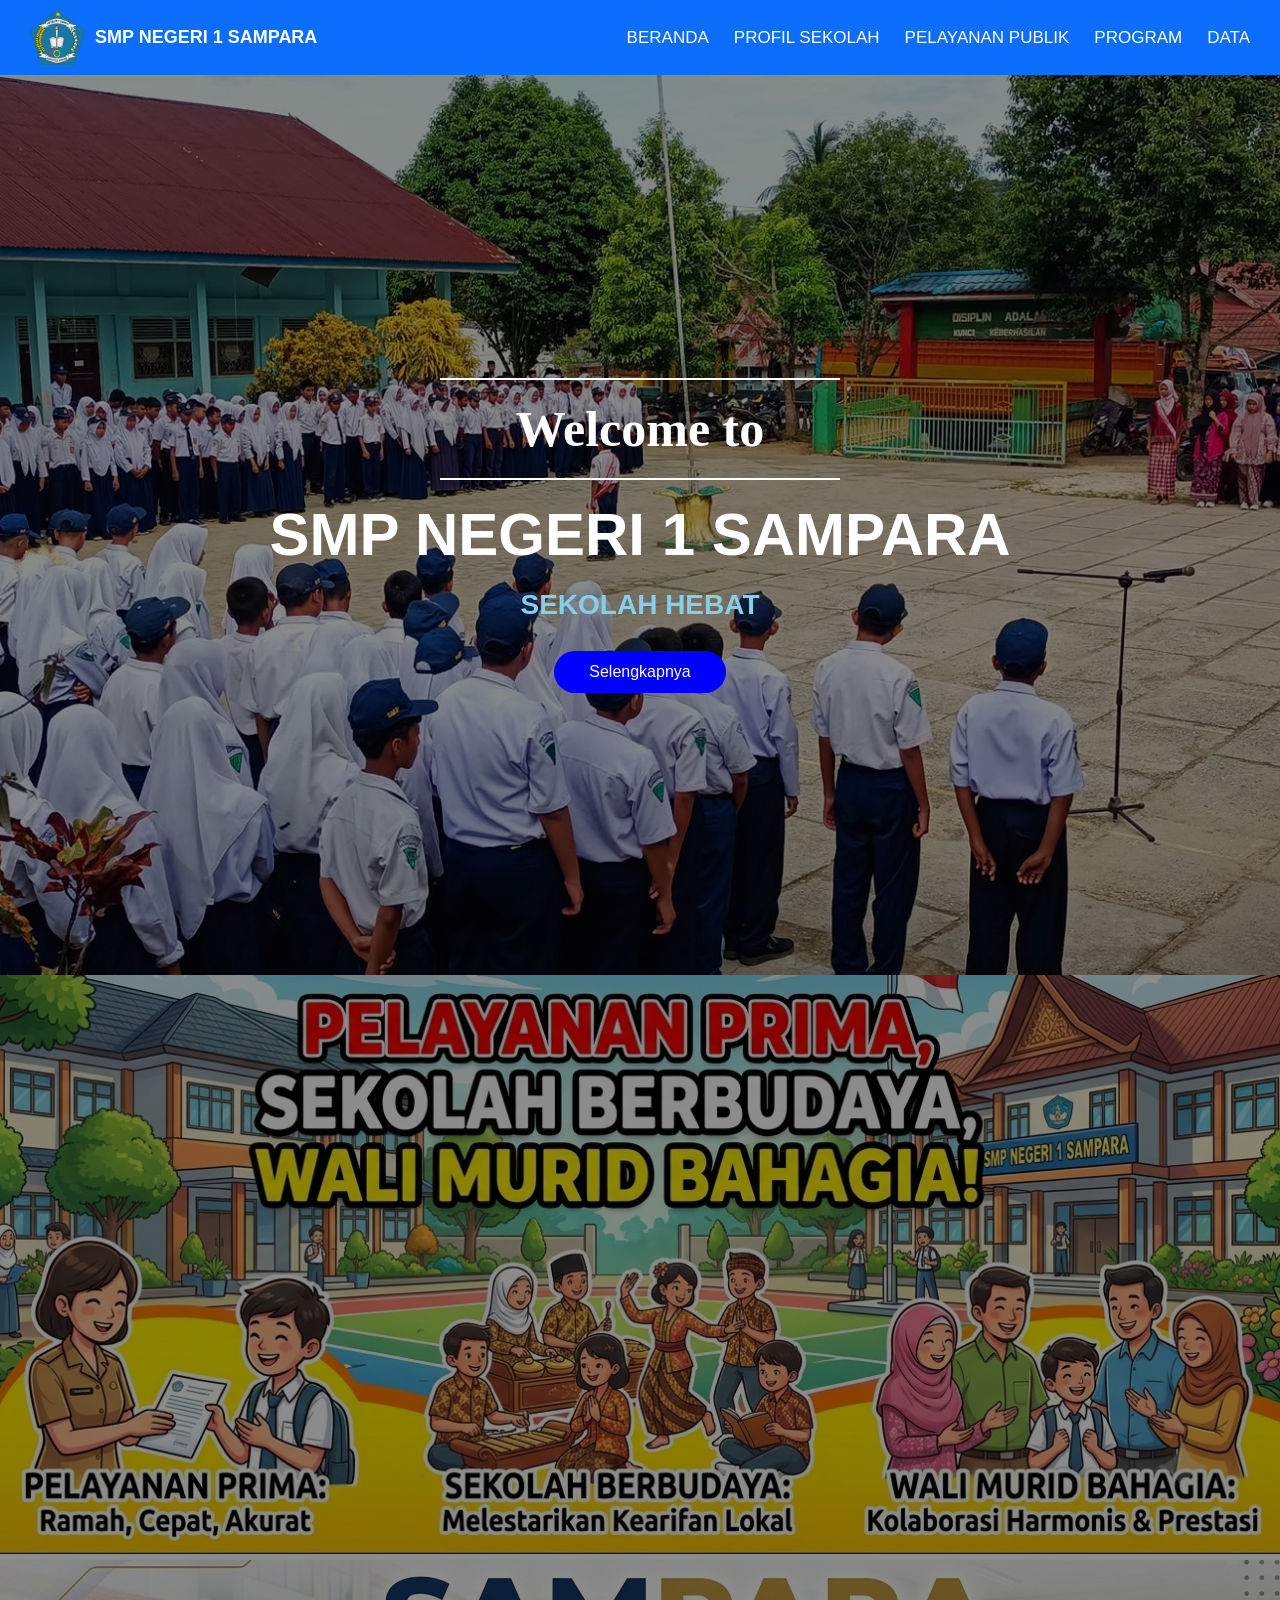
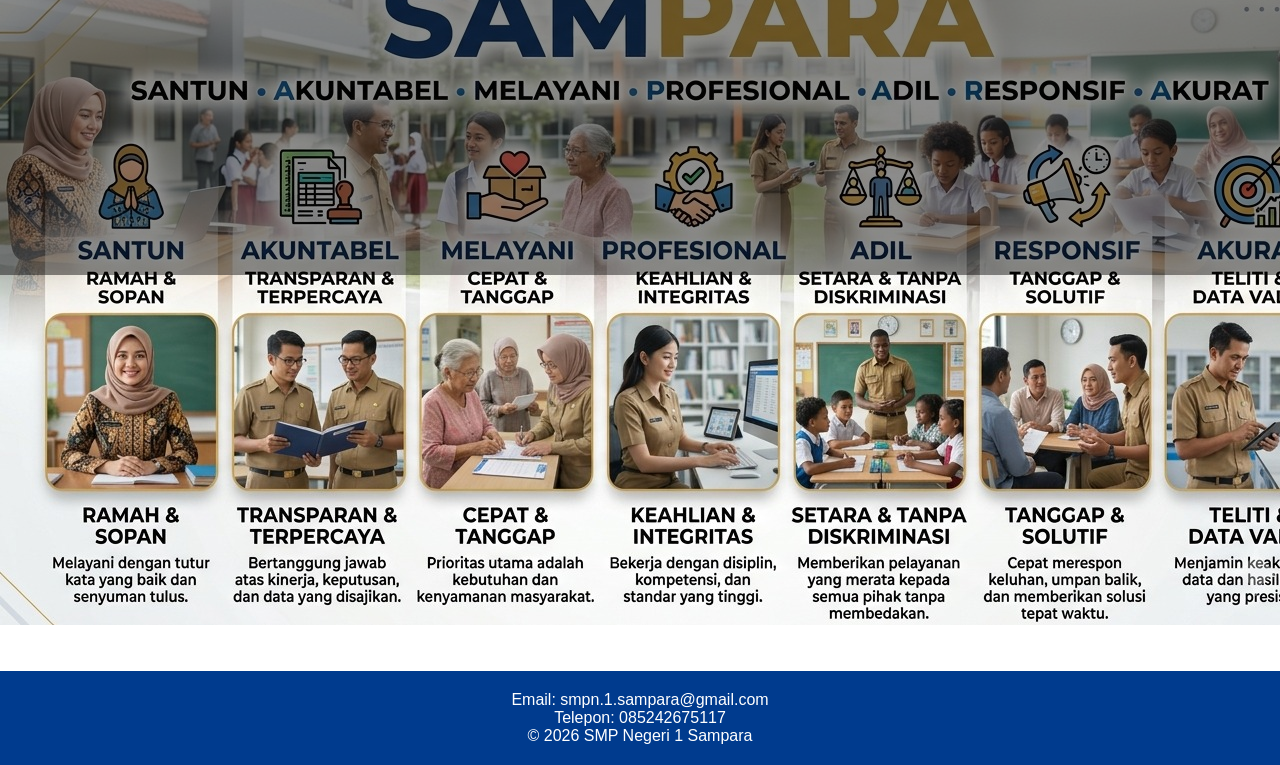
<file: index.html>
<!DOCTYPE html>
<html lang="id">
<head>
    <meta charset="UTF-8">
    <meta name="viewport" content="width=device-width, initial-scale=1.0">
    <title>SMP NEGERI 1 SAMPARA</title>
    <link rel="stylesheet" href="style.css">
</head>
<body>

<nav class="navbar">

    <!-- Logo dan Nama Sekolah -->
    <div class="logo">
        <img src="logo.png" alt="Logo Sekolah">
        <h2>SMP NEGERI 1 SAMPARA</h2>
    </div>

    <!-- Menu -->
    <ul class="menu">
        <li><a href="index.html">BERANDA</a></li>
        <li><a href="profil sekolah2.html">PROFIL SEKOLAH</a></li>
        <li><a href="pelayanan publik.html">PELAYANAN PUBLIK</a></li>
        <li><a href="programok.html">PROGRAM</a></li>
        <li><a href="data.html">DATA</a></li>
    </ul>

</nav>

    <!-- Content / Hero -->
    <section class="hero">
        <div class="overlay"></div>

        <div class="hero-content">

            <hr>

            <h2 class="welcome">Welcome to</h2>

            <hr>

            <h1>SMP NEGERI 1 SAMPARA</h1>

            <p class="text-slider">
                <span>SEKOLAH HEBAT</span>
            </p>

            <a href="profil sekolah2.html" class="btn">Selengkapnya</a>

        </div>

        
    </section>

        <!-- FOOTER -->
        <section class="footer">
            <div class="overlay"></div>

         <!-- Profil -->
    <section id="profil" class="container">
        <h2><img src="pelayanan prima.jpeg" width="100%" height="100%"/></h2>
         </section>

    <!-- Visi Misi -->
    <section id="visi" class="container">
        <h2><img src="sampara.jpeg"/></h2>
    </section>

        </section>
        <!-- FOOTER END -->

           <!-- Footer 2-->
    <footer id="kontak">
        <p>Email: smpn.1.sampara@gmail.com</p>
        <p>Telepon: 085242675117</p>
        <p>&copy; 2026 SMP Negeri 1 Sampara</p>
    </footer>

    </div>
    <script src="data.js" type="text/javascript"/>
</body>

</html>
</file>
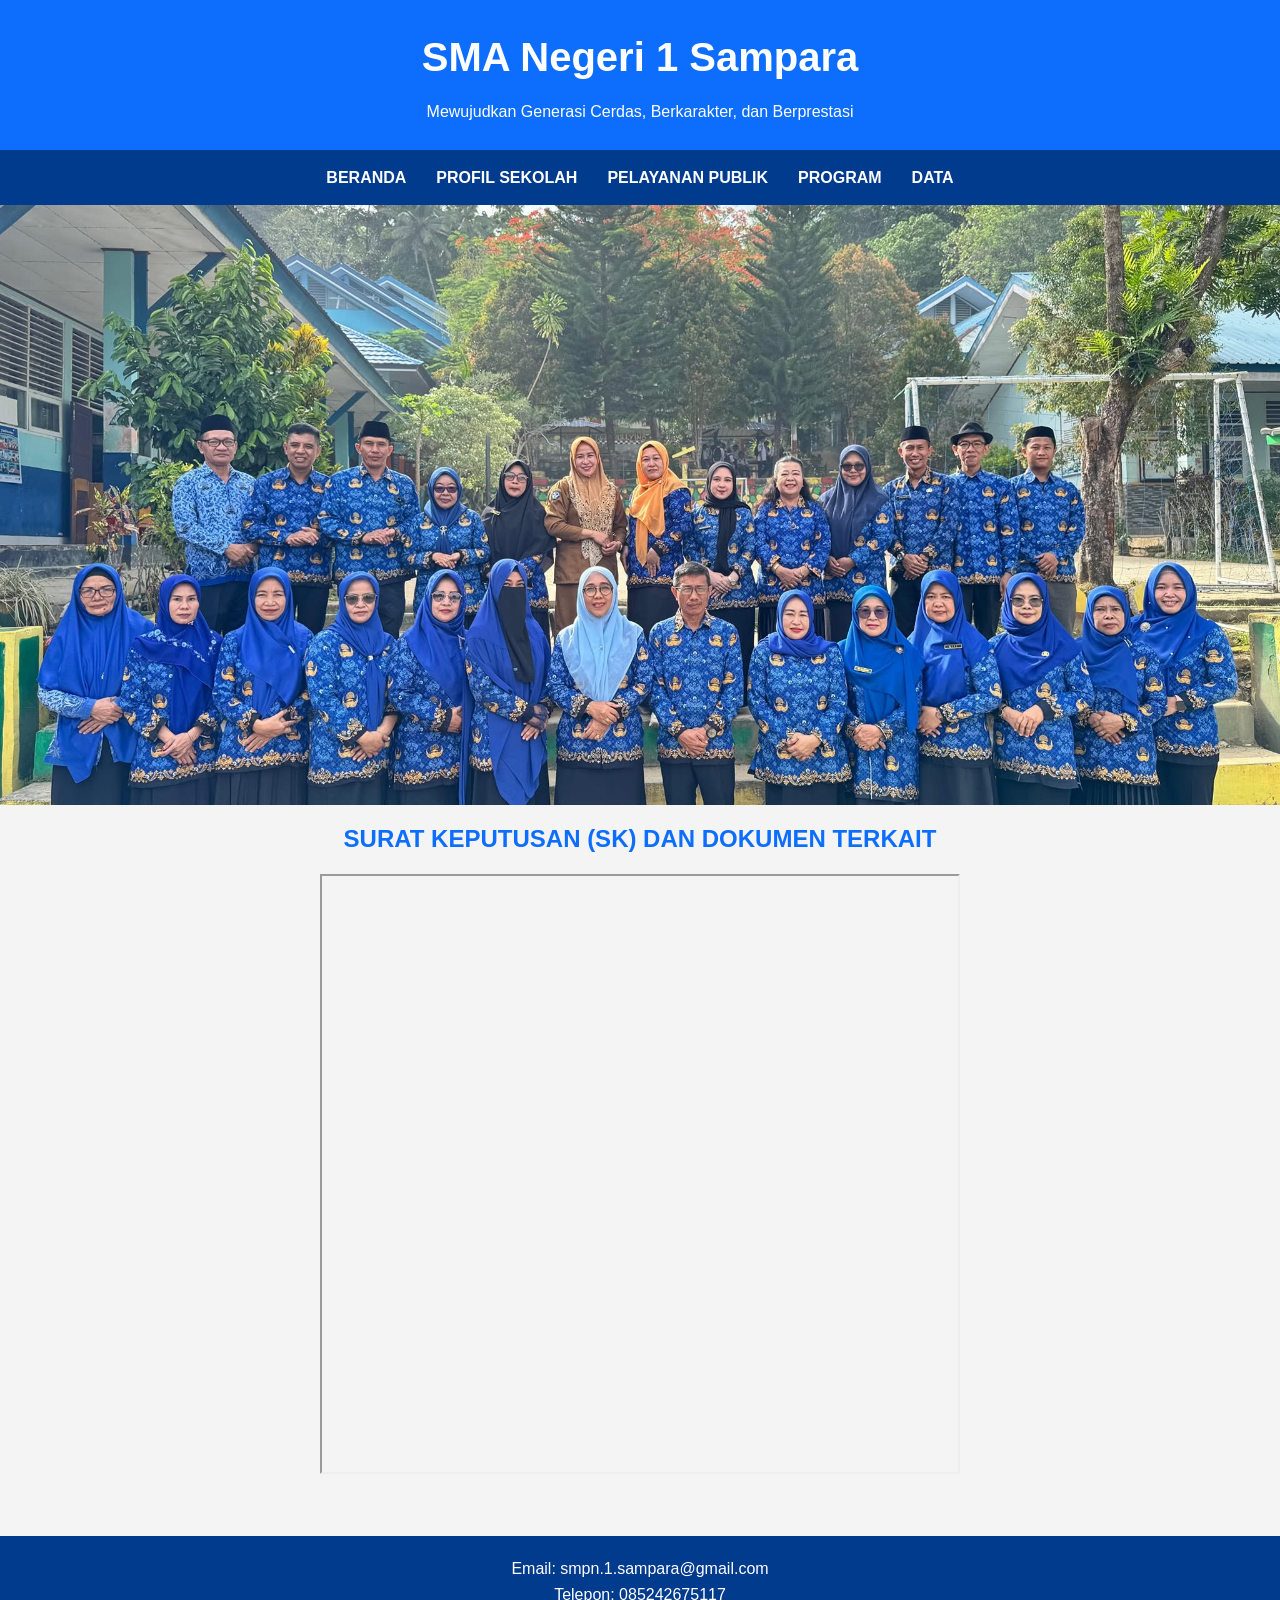
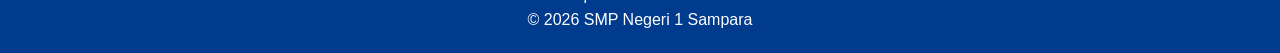
<file: data.html>
<!DOCTYPE html>
<html lang="id">
<head>
    <meta charset="UTF-8">
    <meta name="viewport" content="width=device-width, initial-scale=1.0">
    <title>SMP NEGERI 1 SAMPARA</title>
    <link rel="stylesheet" href="style6.css">
</head>
<body>

    <!-- Header -->
    <header>
        <div class="container">
            <h1>SMA Negeri 1 Sampara</h1>
            <p>Mewujudkan Generasi Cerdas, Berkarakter, dan Berprestasi</p>
        </div>
    </header>

    <!-- Navbar -->
    <nav>
        <ul>
           <li><a href="index.html">BERANDA</a></li>
           <li><a href="profil sekolah2.html">PROFIL SEKOLAH</a></li>
           <li><a href="pelayanan publik.html">PELAYANAN PUBLIK</a></li>
           <li><a href="program.html">PROGRAM</a></li>
           <li><a href="data.html">DATA</a></li>
        </ul>
    </nav>

     <!-- Hero -->
    <section class="hero">
        <div class="hero-text">
           
        </div>
    </section>

     <!-- Fasilitas -->
    <section id="fasilitas" class="container">
        <h2>SURAT KEPUTUSAN (SK) DAN DOKUMEN TERKAIT</h2>
        <iframe src="SK Pemenuhan beban guru n Ks.pdf" width="100%" height="600px"></iframe>



        </div>
    </section>

    <!-- Footer -->
    <footer id="kontak">
        <p>Email: smpn.1.sampara@gmail.com</p>
        <p>Telepon: 085242675117</p>
        <p>&copy; 2026 SMP Negeri 1 Sampara</p>
    </footer>

</body>
</html>
</file>
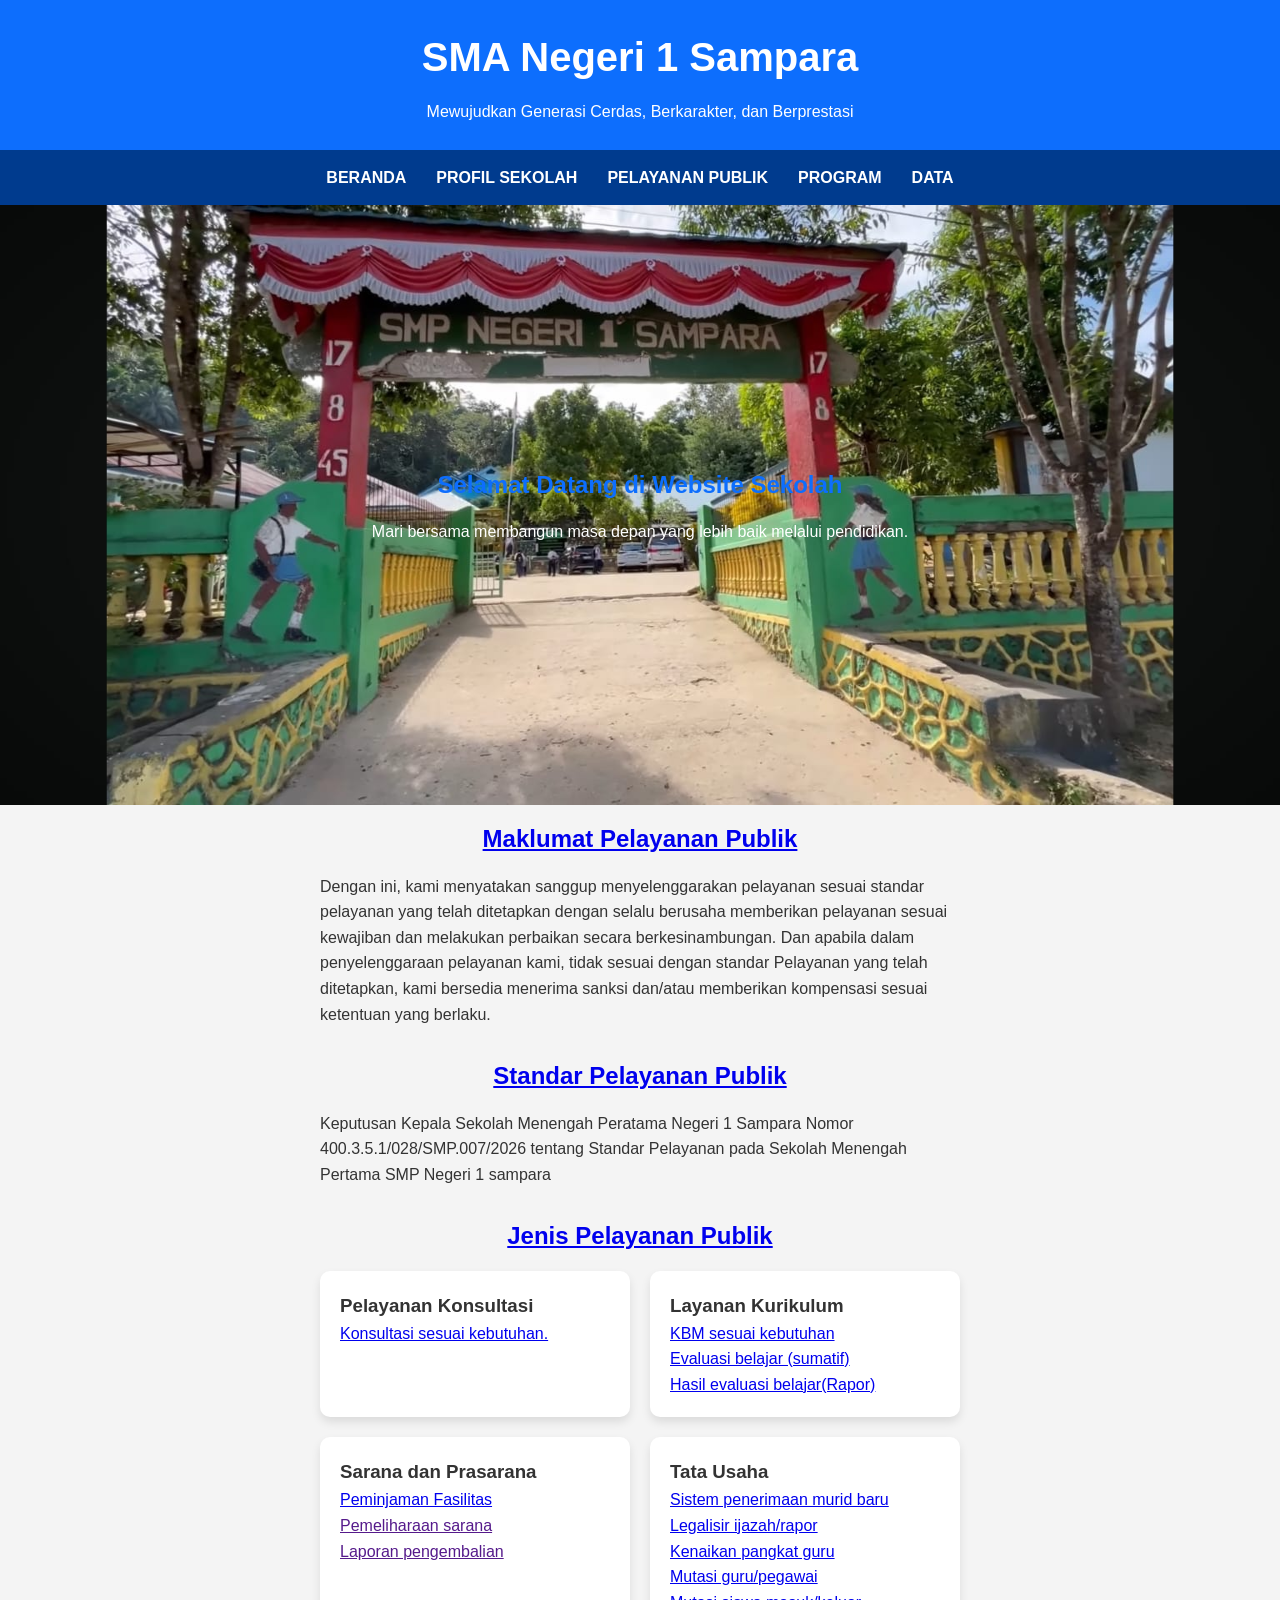
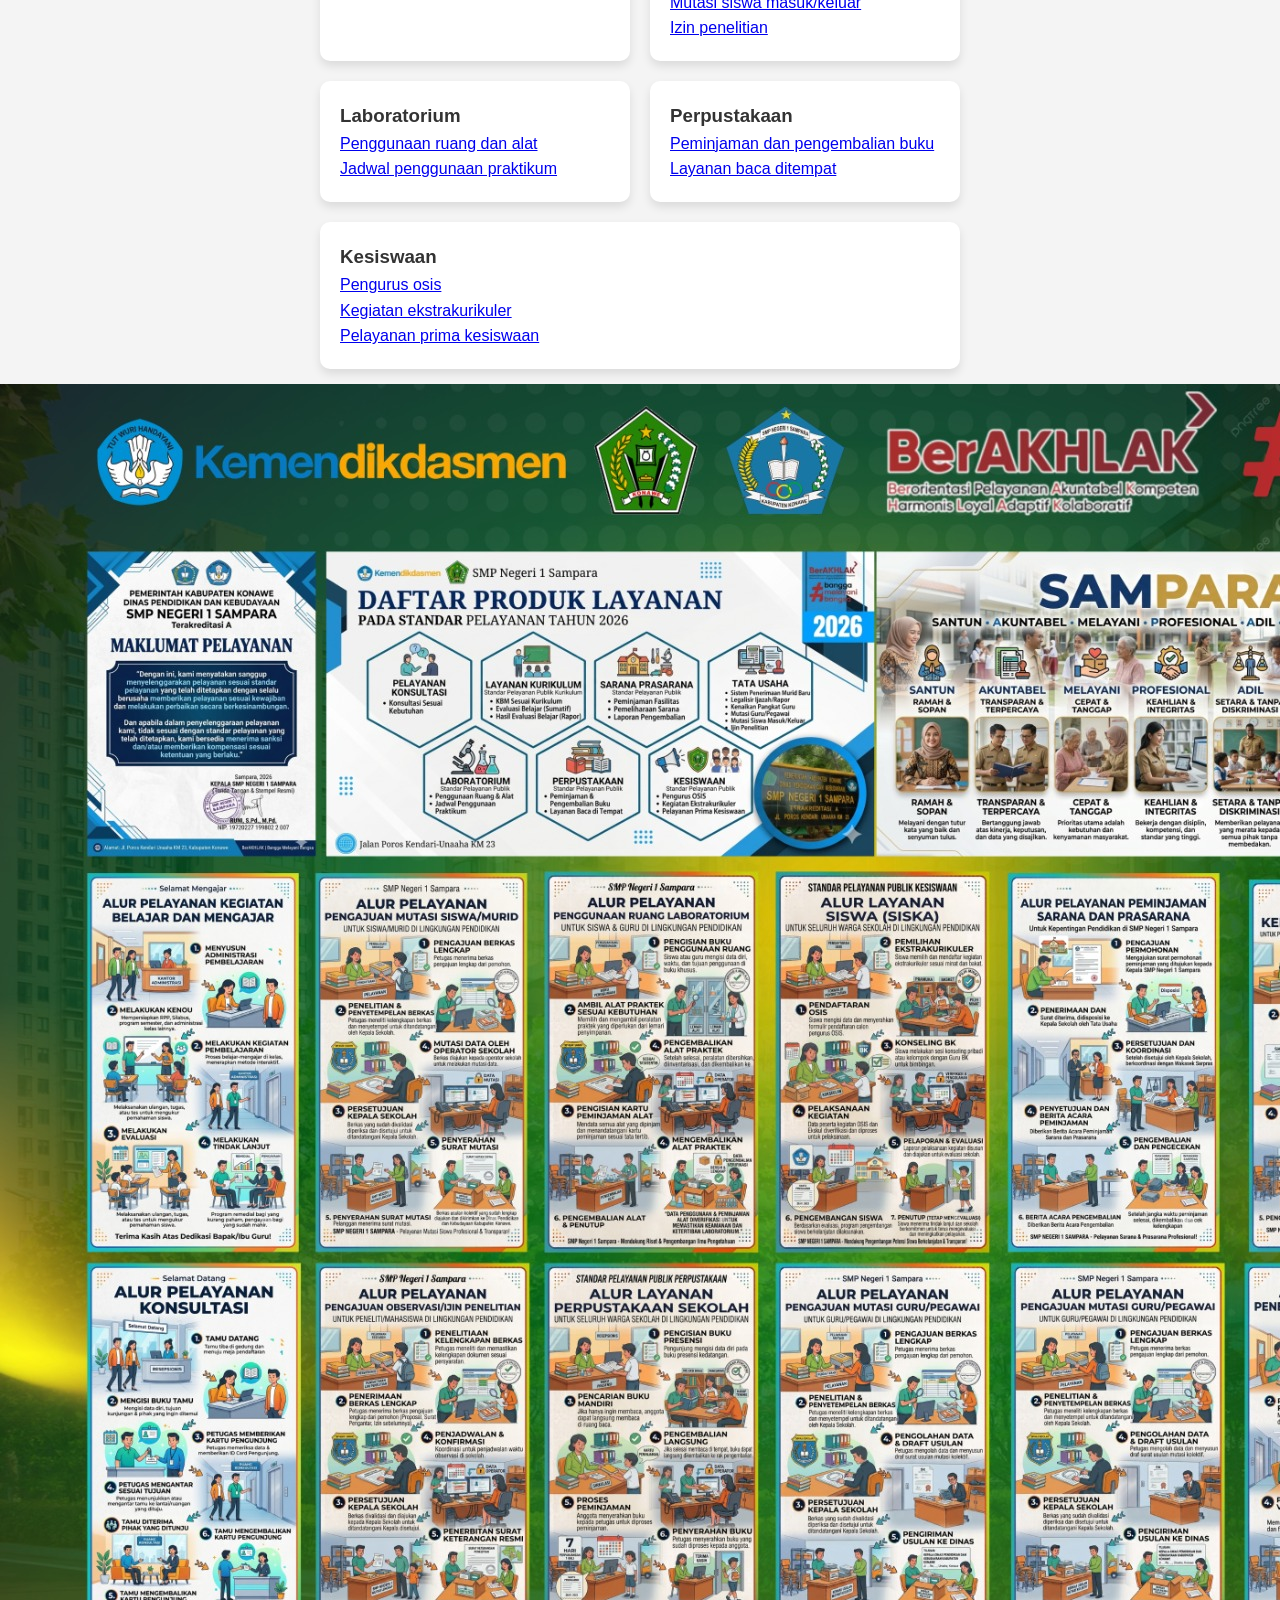
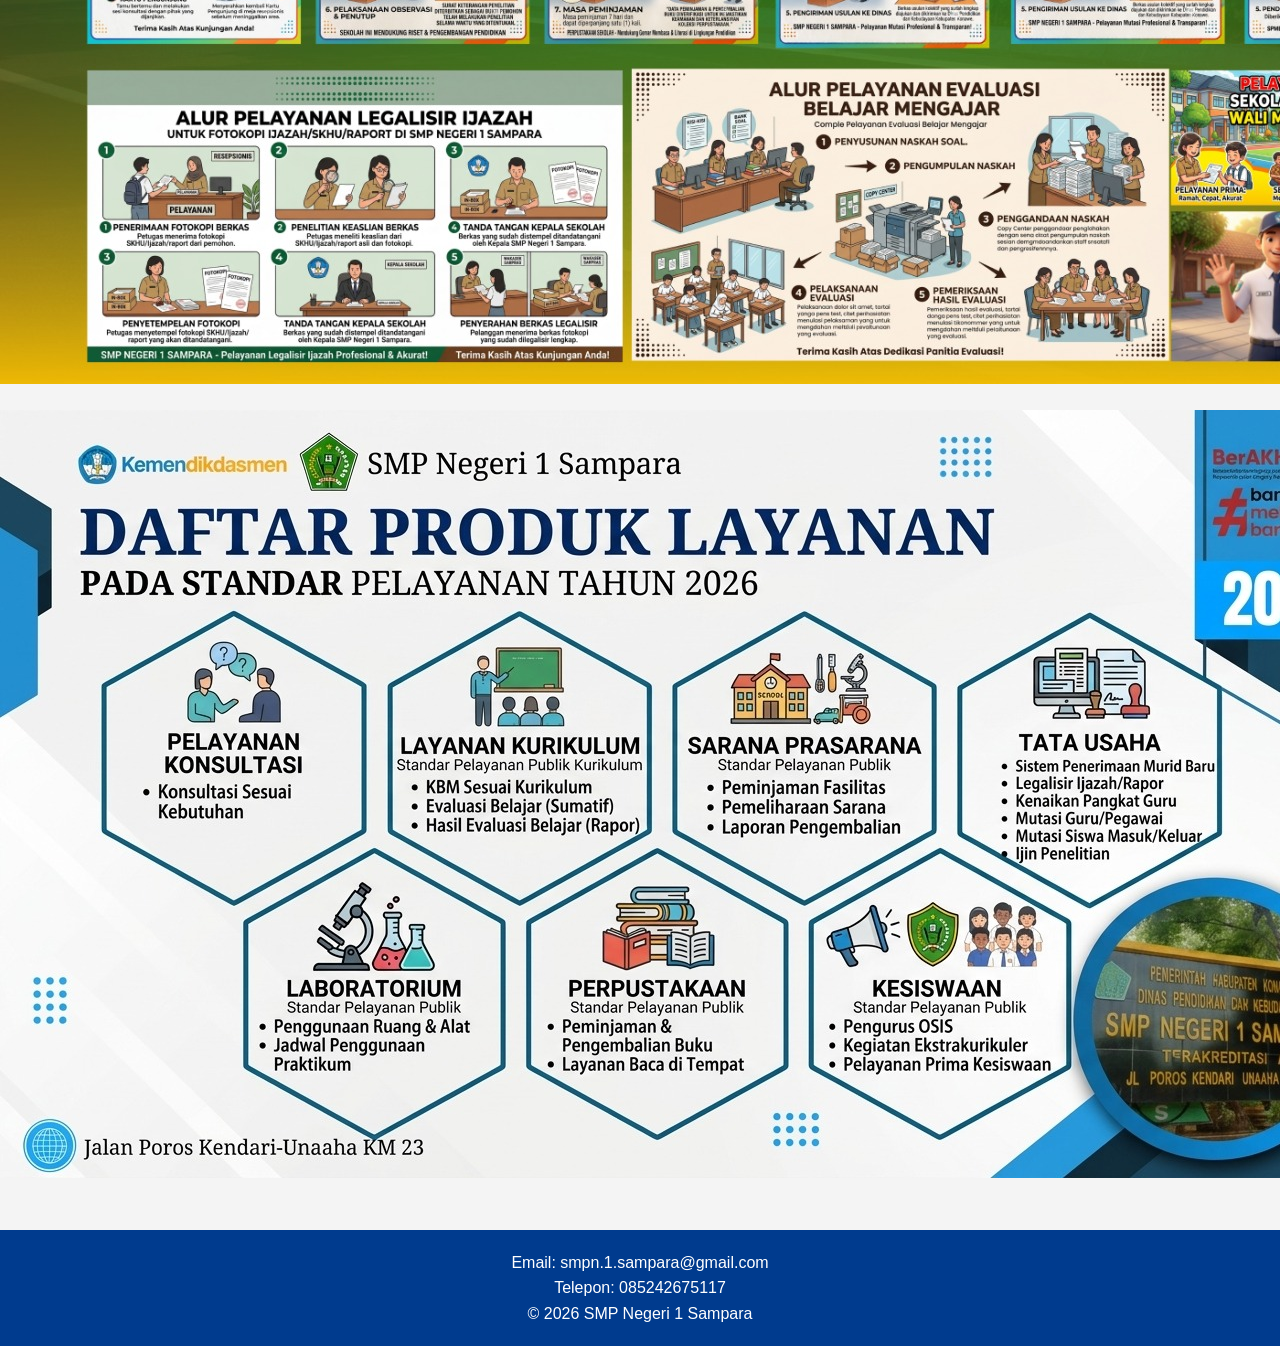
<file: pelayanan publik.html>
<!DOCTYPE html>
<html lang="id">
<head>
    <meta charset="UTF-8">
    <meta name="viewport" content="width=device-width, initial-scale=1.0">
    <title>SMP NEGERI 1 SAMPARA</title>
    <link rel="stylesheet" href="style4.css">
</head>
<body>

    <!-- Header -->
    <header>
        <div class="container">
            <h1>SMA Negeri 1 Sampara</h1>
            <p>Mewujudkan Generasi Cerdas, Berkarakter, dan Berprestasi</p>
        </div>
    </header>

    <!-- Navbar -->
    <nav>
        <ul>
           <li><a href="index.html">BERANDA</a></li>
           <li><a href="profil sekolah2.html">PROFIL SEKOLAH</a></li>
           <li><a href="pelayanan publik.html">PELAYANAN PUBLIK</a></li>
           <li><a href="programok.html">PROGRAM</a></li>
           <li><a href="data.html">DATA</a></li>
        </ul>
    </nav>

     <!-- Hero -->
    <section class="hero">
        <div class="hero-text">
            <h2>Selamat Datang di Website Sekolah</h2>
            <p>Mari bersama membangun masa depan yang lebih baik melalui pendidikan.</p>
        </div>
    </section>

    <!-- Profil -->
    <section id="profil" class="container">
        <h2><a href="maklumat.jpeg">Maklumat Pelayanan Publik</a></h2>
        <p>
            Dengan ini, kami menyatakan sanggup menyelenggarakan pelayanan sesuai standar
            pelayanan yang telah ditetapkan dengan selalu berusaha memberikan pelayanan
            sesuai kewajiban dan melakukan perbaikan secara berkesinambungan.
            
            Dan apabila dalam penyelenggaraan pelayanan kami, tidak sesuai dengan standar 
            Pelayanan yang telah ditetapkan, kami bersedia menerima sanksi dan/atau 
            memberikan kompensasi sesuai ketentuan yang berlaku.
        </p>
    </section>

    <!-- Visi Misi -->
    <section id="visi" class="container">
        <h2><a href="Standar pelayanan SMPN 1 Sampara (1).pdf">Standar Pelayanan Publik</a></h2>
        <p>Keputusan Kepala Sekolah Menengah Peratama Negeri 1 Sampara 
           Nomor 400.3.5.1/028/SMP.007/2026 tentang Standar Pelayanan
           pada Sekolah Menengah Pertama SMP Negeri 1 sampara
        </p>

    </section>

    <!-- Fasilitas -->
    <section id="" class="container">
        <h2><a href="JENIS PELAYANAN PUBLIK.jpeg">Jenis Pelayanan Publik</a></h2>

        <div class="cards">
            <div class="card">
                <h3>Pelayanan Konsultasi</h3>
                <p><a href="PELAYANAN .jpeg">Konsultasi sesuai kebutuhan.</a></p>
            </div>

            <div class="card">
                <h3>Layanan Kurikulum</h3>
                <p><a href="KBM.jpeg">KBM sesuai kebutuhan</a></p>
                <p><a href="EVALUASI.jpeg">Evaluasi belajar (sumatif)</a></p>
                <p><a href="evaluasi belajar.jpeg">Hasil evaluasi belajar(Rapor)</a></p>
            </div>

            <div class="card">
                <h3>Sarana dan Prasarana</h3>
                <p><a href="peminjaman.jpeg">Peminjaman Fasilitas</a></p>
                <p><a href="">Pemeliharaan sarana</a></p>
                <p><a href="">Laporan pengembalian</a></p>
            </div>

            <div class="card">
                <h3>Tata Usaha</h3>
                <p><a href="murid spmb.jpeg">Sistem penerimaan murid baru</a></p>
                <p><a href="legalisir ijazah.jpeg">Legalisir ijazah/rapor</a></p>
                <p><a href="kenaikan pangkat.jpeg">Kenaikan pangkat guru</a></p>
                <p><a href="mutasi pegawai.jpeg">Mutasi guru/pegawai</a></p>
                <p><a href="mutasi siswa.jpeg">Mutasi siswa masuk/keluar</a></p>
                <p><a href="penelitian.jpeg">Izin penelitian</a></p>
            </div>

            <div class="card">
                <h3>Laboratorium</h3>
                <p><a href="laboratorium.jpeg">Penggunaan ruang dan alat</a></p>
                <p><a href="laboratorium.jpeg">Jadwal penggunaan praktikum</a></p>
            </div>

            <div class="card">
                <h3>Perpustakaan</h3>
                <p><a href="perpustakaan.jpeg">Peminjaman dan pengembalian buku</a></p>
                <p><a href="perpustakaan.jpeg">Layanan baca ditempat</a></p>
            </div>

             <div class="card">
                <h3>Kesiswaan</h3>
                <p><a href="layanan siswa.jpeg">Pengurus osis</a></p>
                <p><a href="layanan siswa.jpeg">Kegiatan ekstrakurikuler</a></p>
                <p><a href="layanan siswa.jpeg">Pelayanan prima kesiswaan</a></p>
            </div>

        </div>
    </section>

     <section id="foto">
            <h2><img src="All.jpeg"></h2>
            <h2><img src="JENIS PELAYANAN PUBLIK.jpeg"></h2>
            </div>
     </section>

    <!-- Footer -->
     
    <footer id="kontak">
        <p>Email: smpn.1.sampara@gmail.com</p>
        <p>Telepon: 085242675117</p>
        <p>&copy; 2026 SMP Negeri 1 Sampara</p>
    </footer>

</body>
</html>
</file>
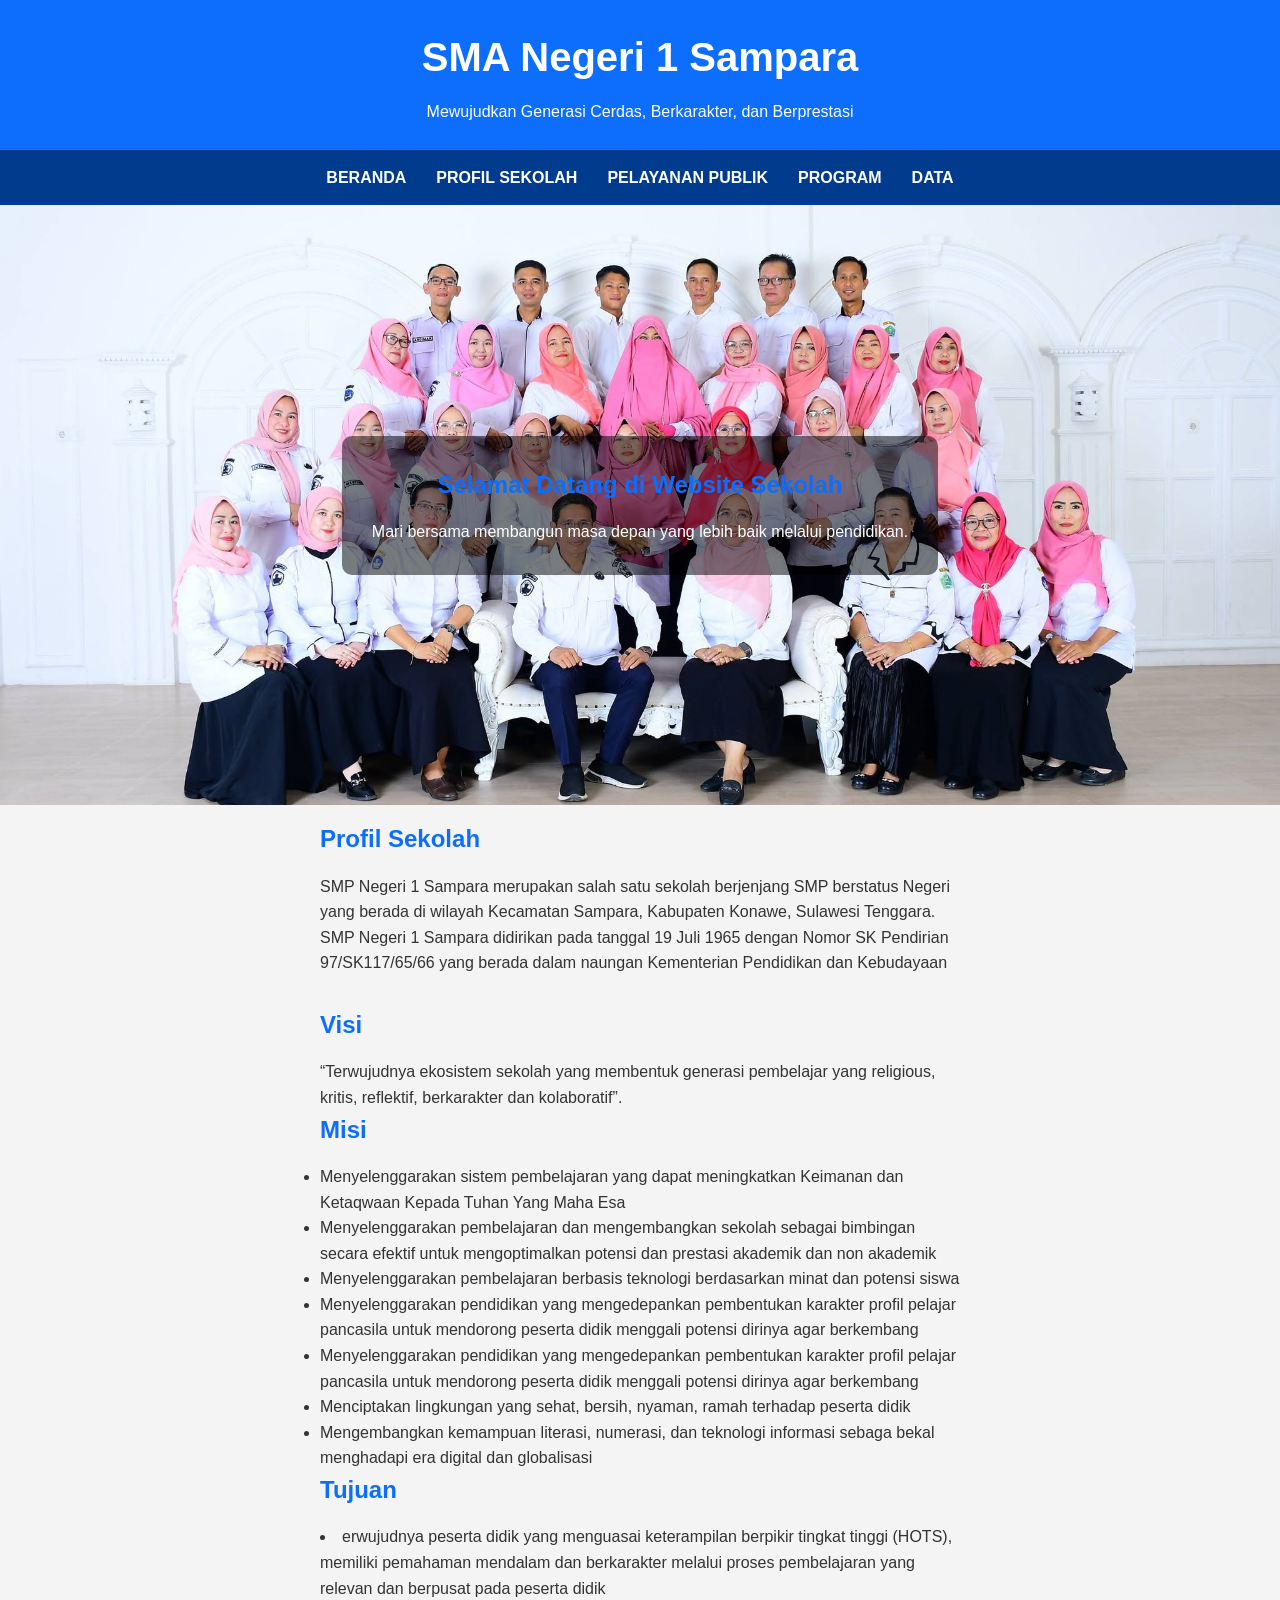
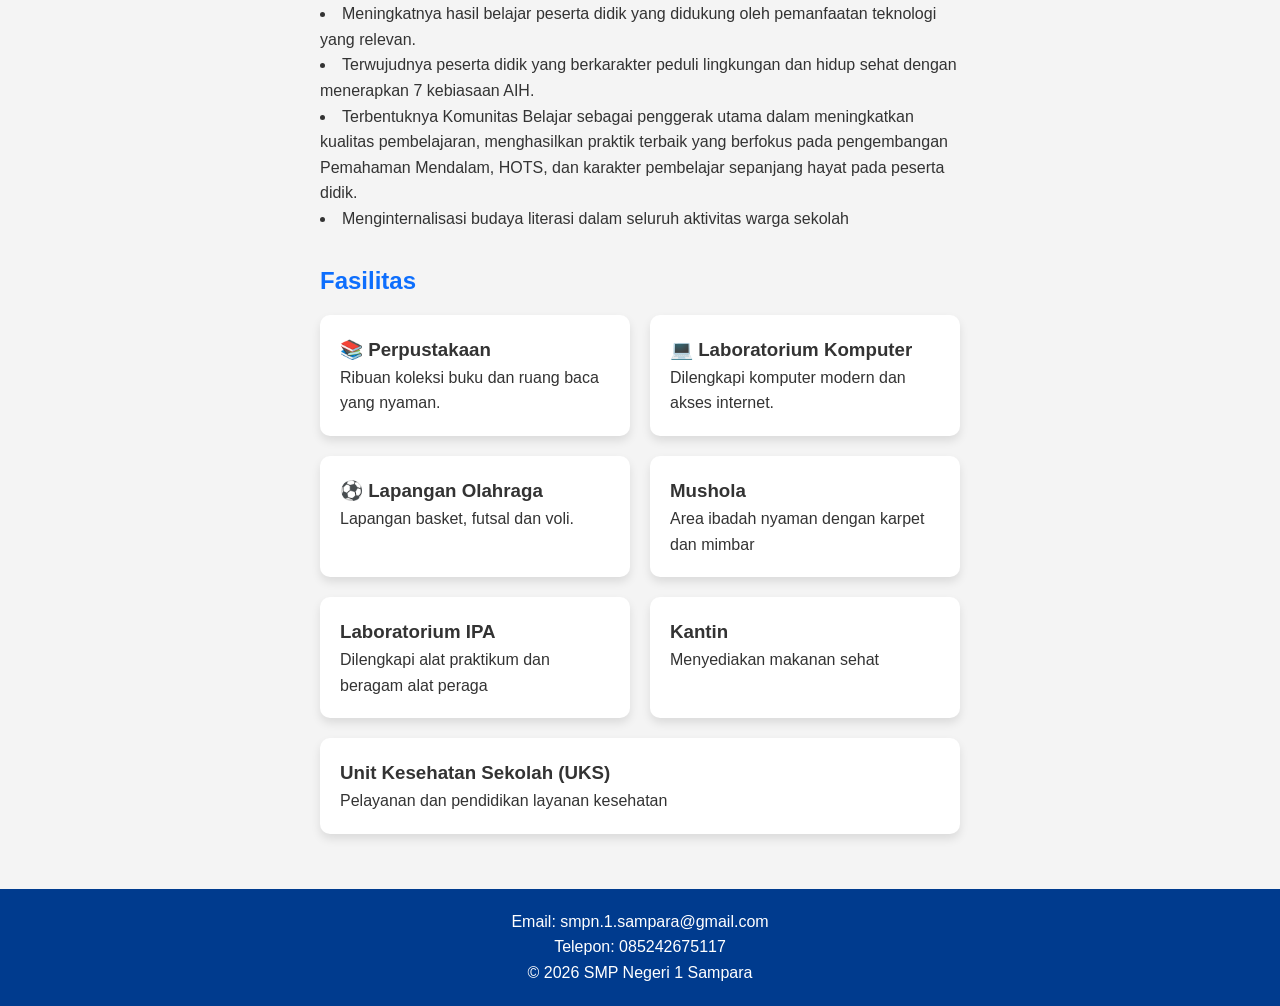
<file: profil sekolah2.html>
<!DOCTYPE html>
<html lang="id">
<head>
    <meta charset="UTF-8">
    <meta name="viewport" content="width=device-width, initial-scale=1.0">
    <title>SMP NEGERI 1 SAMPARA</title>
    <link rel="stylesheet" href="style2.css">
</head>
<body>

    <!-- Header -->
    <header>
        <div class="container">
            <h1>SMA Negeri 1 Sampara</h1>
            <p>Mewujudkan Generasi Cerdas, Berkarakter, dan Berprestasi</p>
        </div>
    </header>

    <!-- Navbar -->
    <nav>
        <ul>
           <li><a href="index.html">BERANDA</a></li>
           <li><a href="profil sekolah2.html">PROFIL SEKOLAH</a></li>
           <li><a href="pelayanan publik.html">PELAYANAN PUBLIK</a></li>
           <li><a href="programok.html">PROGRAM</a></li>
           <li><a href="data.html">DATA</a></li>
        </ul>
    </nav>

    <!-- Hero -->
    <section class="hero">
        <div class="hero-text">
            <h2>Selamat Datang di Website Sekolah</h2>
            <p>Mari bersama membangun masa depan yang lebih baik melalui pendidikan.</p>
        </div>
    </section>

    <!-- Profil -->
    <section id="profil" class="container">
  
      <h2>Profil Sekolah</h2>
        <p>
            SMP Negeri 1 Sampara merupakan salah satu sekolah berjenjang SMP
            berstatus Negeri yang berada di wilayah Kecamatan Sampara, Kabupaten Konawe,
            Sulawesi Tenggara. SMP Negeri 1 Sampara didirikan pada tanggal 19 Juli 1965
            dengan Nomor SK Pendirian 97/SK117/65/66 yang berada dalam naungan Kementerian 
            Pendidikan dan Kebudayaan
        </p>
    </section>
    
    <!-- Visi Misi -->
    <section id="visi" class="container">
        <h2>Visi</h2>
        <p>
            “Terwujudnya ekosistem sekolah yang membentuk generasi pembelajar yang religious, 
            kritis, reflektif, berkarakter dan kolaboratif”.
        </p>

        <h2>Misi</h2>
        <ul>
            <li>Menyelenggarakan sistem pembelajaran yang dapat meningkatkan Keimanan dan Ketaqwaan 
                Kepada Tuhan Yang Maha Esa</li>
            <li>Menyelenggarakan pembelajaran dan mengembangkan sekolah sebagai bimbingan secara 
                efektif untuk mengoptimalkan potensi dan prestasi akademik dan non akademik</li>
            <li>Menyelenggarakan pembelajaran berbasis teknologi berdasarkan minat dan potensi siswa</li>
            <li>Menyelenggarakan pendidikan yang mengedepankan pembentukan karakter profil 
                pelajar pancasila untuk mendorong peserta didik menggali potensi dirinya agar berkembang</li>
            <li>Menyelenggarakan pendidikan yang mengedepankan pembentukan karakter profil pelajar 
                pancasila untuk mendorong peserta didik menggali potensi dirinya agar berkembang</li>
            <li>Menciptakan lingkungan yang sehat, bersih, nyaman, ramah terhadap peserta didik</li>
            <li>Mengembangkan kemampuan literasi, numerasi, dan teknologi informasi sebaga bekal 
                menghadapi era digital dan globalisasi</li>
        </ul>

        <h2>Tujuan</h2>
            <li>erwujudnya peserta didik yang menguasai keterampilan berpikir tingkat tinggi (HOTS),
                memiliki pemahaman mendalam dan berkarakter melalui proses pembelajaran yang relevan 
                dan berpusat pada peserta didik</li>
            <li>Meningkatnya hasil belajar peserta didik yang didukung oleh pemanfaatan
                teknologi yang relevan.</li>
            <li>Terwujudnya peserta didik yang berkarakter peduli lingkungan dan hidup sehat
                dengan menerapkan 7 kebiasaan AIH.</li>
            <li>Terbentuknya Komunitas Belajar sebagai penggerak utama dalam meningkatkan kualitas 
                pembelajaran, menghasilkan praktik terbaik yang berfokus pada pengembangan Pemahaman 
                Mendalam, HOTS, dan karakter pembelajar sepanjang hayat pada peserta didik.</li>
            <li>Menginternalisasi budaya literasi dalam seluruh aktivitas warga sekolah</li>

    </section>

    <!-- Fasilitas -->
    <section id="fasilitas" class="container">
        <h2>Fasilitas</h2>

        <div class="cards">
            <div class="card">
                <h3>📚 Perpustakaan</h3>
                <p>Ribuan koleksi buku dan ruang baca yang nyaman.</p>
            </div>

            <div class="card">
                <h3>💻 Laboratorium Komputer</h3>
                <p>Dilengkapi komputer modern dan akses internet.</p>
            </div>

            <div class="card">
                <h3>⚽ Lapangan Olahraga</h3>
                <p>Lapangan basket, futsal dan voli.</p>
            </div>

            <div class="card">
                <h3>Mushola</h3>
                <p>Area ibadah nyaman dengan karpet dan mimbar</p>
            </div>

            <div class="card">
                <h3>Laboratorium IPA</h3>
                <p>Dilengkapi alat praktikum dan beragam alat peraga</p>
            </div>

            <div class="card">
                <h3>Kantin</h3>
                <p>Menyediakan makanan sehat</p>
            </div>

             <div class="card">
                <h3>Unit Kesehatan Sekolah (UKS)</h3>
                <p>Pelayanan dan pendidikan layanan kesehatan</p>
            </div>

        </div>
    </section>

    <!-- Footer -->
    <footer id="kontak">
        <p>Email: smpn.1.sampara@gmail.com</p>
        <p>Telepon: 085242675117</p>
        <p>&copy; 2026 SMP Negeri 1 Sampara</p>
    </footer>

</body>
</html>
</file>
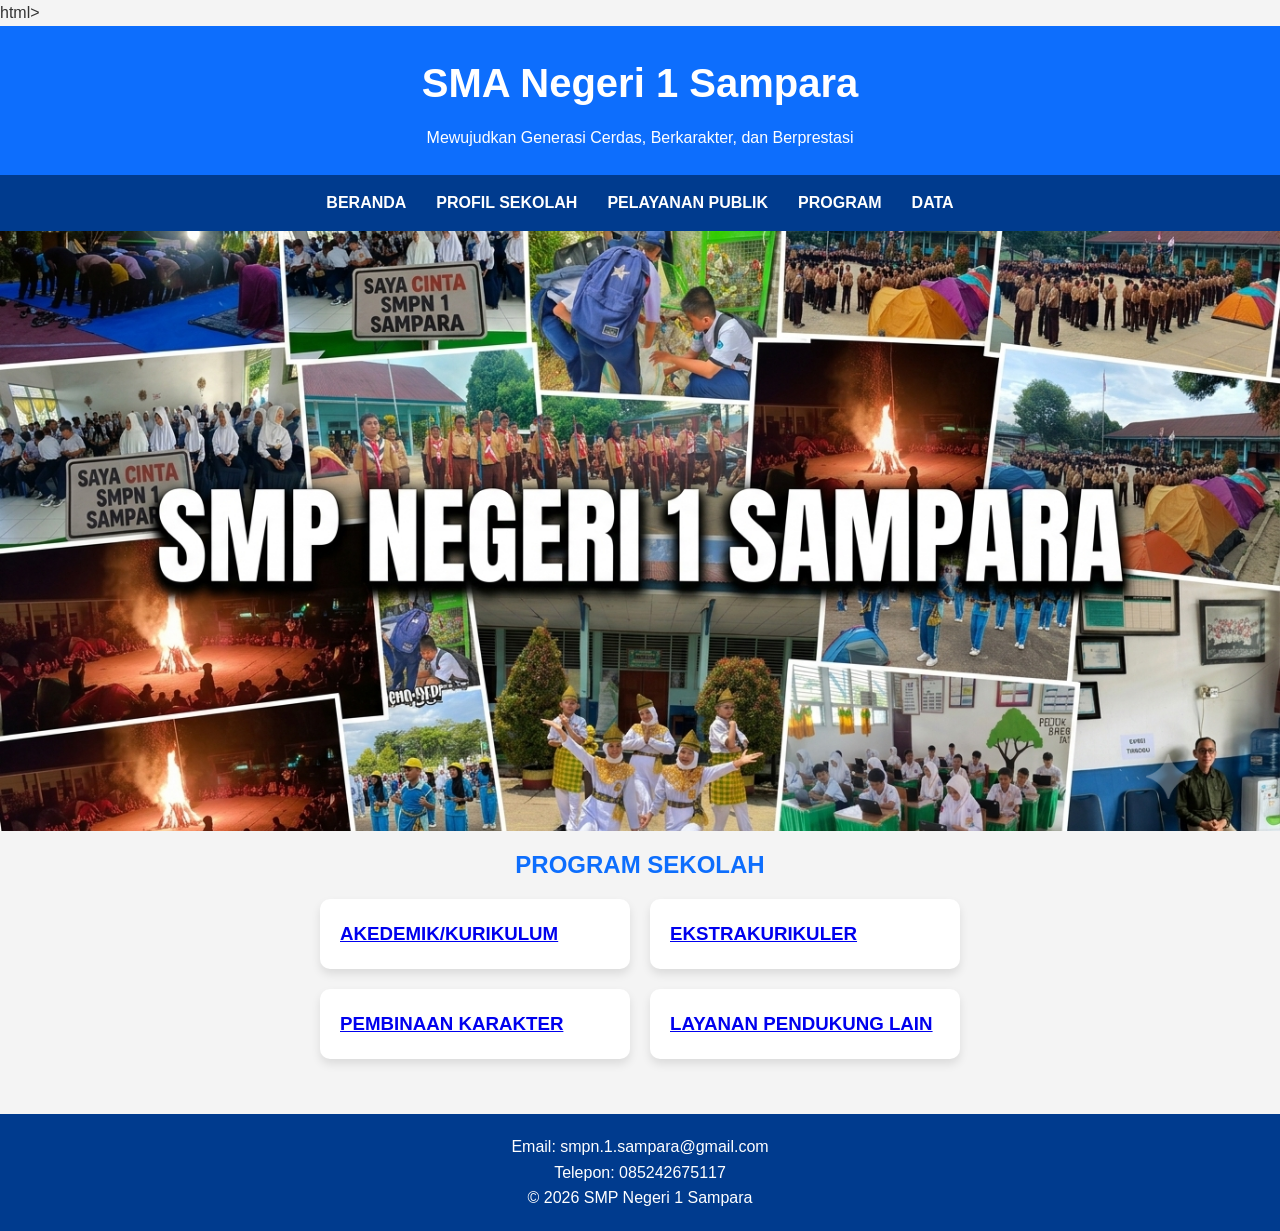
<file: programok.html>
<!DOCTYPE html> html>
<html lang="id">
<head>
    <meta charset="UTF-8">
    <meta name="viewport" content="width=device-width, initial-scale=1.0">
    <title>SMP NEGERI 1 SAMPARA</title>
    <link rel="stylesheet" href="style5.css">
</head>
<body>

    <!-- Header -->
    <header>
        <div class="container">
            <h1>SMA Negeri 1 Sampara</h1>
            <p>Mewujudkan Generasi Cerdas, Berkarakter, dan Berprestasi</p>
        </div>
    </header>

    <!-- Navbar -->
    <nav>
        <ul>
           <li><a href="index.html">BERANDA</a></li>
           <li><a href="profil sekolah2.html">PROFIL SEKOLAH</a></li>
           <li><a href="pelayanan publik.html">PELAYANAN PUBLIK</a></li>
           <li><a href="program.html">PROGRAM</a></li>
           <li><a href="data.html">DATA</a></li>
        </ul>
    </nav>

     <!-- Hero -->
    <section class="hero">
        <div class="hero-text">
           
        </div>
    </section>

     <!-- Fasilitas -->
    <section id="fasilitas" class="container">
        <h2>PROGRAM SEKOLAH</h2>

        <div class="cards">
            <div class="card">
                <h3><a href="akademik.pdf">AKEDEMIK/KURIKULUM</a></h3>
            </div>

            <div class="card">
                <h3><a href="ekstrakurikuler.pdf">EKSTRAKURIKULER</a></h3>
            </div>

            <div class="card">
                <h3><a href="karakter.pdf">PEMBINAAN KARAKTER</a></h3>
            </div>

            <div class="card">
                <h3><a href="bimbingan.pdf">LAYANAN PENDUKUNG LAIN</a></h3>
            </div>

        </div>
    </section>

    <!-- Footer -->
    <footer id="kontak">
        <p>Email: smpn.1.sampara@gmail.com</p>
        <p>Telepon: 085242675117</p>
        <p>&copy; 2026 SMP Negeri 1 Sampara</p>
    </footer>

</body>
</html>
</file>
<file: style.css>
*,
html {
    margin: 0;
    padding: 0;
    box-sizing: border-box;
    font-family: Arial, sans-serif;
}

.navbar{
    display: flex;
    justify-content: space-between;
    align-items: center;
    background-color: #0d6efd;
    padding: 10px 30px;
}

.logo{
    display: flex;
    align-items: center;
}

.logo img{
    width: 55px;
    height: 55px;
    margin-right: 10px;
}

.logo h2{
    color: white;
    font-size: 18px;
}

.menu{
    display: flex;
    list-style: none;
}

.menu li{
    margin-left: 25px;
}

.menu li a{
    color: white;
    text-decoration: none;
    font-size: 17px;
    transition: 0.3s;
}

.menu li a:hover{
    color: crimson;
}

.hero{
    width:100%;
    height:100vh;
    background:url("SMP\ 01.jpg") no-repeat center center/cover;
    position:relative;
    display:flex;
    justify-content:center;
    align-items:center;
}

.overlay{
    position:absolute;
    width:100%;
    height:100%;
    background:rgba(0,0,0,.45);
}

.hero-content{
    position:relative;
    text-align:center;
    color:white;
    z-index:2;
    animation:fadeUp 2s ease;
}

.SMP2{
    width:130px;
    margin-bottom:20px;
    weigh: 100%;
    Height: 100%;
    
}

.hero-content hr{
    width:400px;
    margin:20px auto;
    border:1px solid white;
}

.welcome{
    font-family:cursive;
    font-size:50px;
}

.hero-content h1{
    font-size:60px;
    margin-top:10px;
    font-weight:bold;
}

.text-slider{
    margin-top:20px;
    font-size:28px;
    color: skyblue;
    font-weight:bold;
}

.btn{
    display:inline-block;
    margin-top:30px;
    padding:12px 35px;
    background:blue;
    color:white;
    text-decoration:none;
    border-radius:30px;
    transition:.4s;
}

.btn:hover{
    background:#0dcf6;
}


.container-footer {
    width: 100%;
    height: 100px;
    display: flex;
    background-color: #0d6efd;
    justify-content: center;
    align-items: center;
}

.ul-footer {
    display: flex;
    height: 50px;
    justify-content: center;
    align-items: center;
    color: yellow;
}

.li-footer {
    list-style-type: none;
    padding: 20px;
    margin: 5px;
    font-weight:800;
}

footer{
    background:#003b8e;
    color:white;
    text-align:center;
    padding:20px;
    margin-top:40px;
}
</file>
<file: style6.css>
*{
    margin:0;
    padding:0;
    box-sizing:border-box;
    font-family:Arial, Helvetica, sans-serif;
}

body{
    background:#f4f4f4;
    color:#333;
    line-height:1.6;
}

.container{
    width:50%;
    max-width:800px;
    margin:auto;
    padding:15px 0;
}

header{
    background:#0d6efd;
    color:white;
    text-align:center;
    padding:10px 5px;
}

header h1{
    font-size:40px;
    margin-bottom:10px;
}

nav{
    background:#003b8e;
}

nav ul{
    display:flex;
    justify-content:center;
    list-style:none;
}

nav ul li{
    margin:15px;
}

nav ul li a{
    color:white;
    text-decoration:none;
    font-weight:bold;
}

nav ul li a:hover{
    color:yellow;
}

.hero{
    background:url("SMP\ 03.jpg") center/cover;
    height:600px;
    display:flex;
    justify-content:center;
    align-items:center;
}

.hero-text{
    color:white;
    padding:30px;
    border-radius:10px;
    text-align:center;
}

section h2{
    margin-bottom:15px;
    color:#0d6efd;
    text-align: center;
}

.cards{
    display:flex;
    gap:20px;
    flex-wrap:wrap;
}

.card{
    background:white;
    flex:1;
    min-width:250px;
    padding:20px;
    border-radius:10px;
    box-shadow:0 5px 10px rgba(0,0,0,0.1);
    transition:.3s;
}

.card:hover{
    transform:translateY(-5px);
}

.foto{
    justify-content: center;
    text-align: center;
    display: center;
    height: 100%;
}

footer{
    background:#003b8e;
    color:white;
    text-align:center;
    padding:20px;
    margin-top:40px;
}

@media(max-width:768px){

    nav ul{
        flex-direction:column;
        text-align:center;
    }

    .hero{
        height:250px;
    }

    .hero-text h2{
        font-size:24px;
    }

}
</file>
<file: style4.css>
*{
    margin:0;
    padding:0;
    box-sizing:border-box;
    font-family:Arial, Helvetica, sans-serif;
}

body{
    background:#f4f4f4;
    color:#333;
    line-height:1.6;
}

.container{
    width:50%;
    max-width:800px;
    margin:auto;
    padding:15px 0;
}

header{
    background:#0d6efd;
    color:white;
    text-align:center;
    padding:10px 5px;
}

header h1{
    font-size:40px;
    margin-bottom:10px;
}

nav{
    background:#003b8e;
}

nav ul{
    display:flex;
    justify-content:center;
    list-style:none;
}

nav ul li{
    margin:15px;
}

nav ul li a{
    color:white;
    text-decoration:none;
    font-weight:bold;
}

nav ul li a:hover{
    color:yellow;
}

.hero{
    background:url("depan\ sekolah.jpeg") center/cover;
    height:600px;
    display:flex;
    justify-content:center;
    align-items:center;
}

.hero-text{
    color:white;
    padding:30px;
    border-radius:10px;
    text-align:center;
}

section h2{
    margin-bottom:15px;
    color:#0d6efd;
    text-align: center;
}

.cards{
    display:flex;
    gap:20px;
    flex-wrap:wrap;
}

.card{
    background:white;
    flex:1;
    min-width:250px;
    padding:20px;
    border-radius:10px;
    box-shadow:0 5px 10px rgba(0,0,0,0.1);
    transition:.3s;
}

.card:hover{
    transform:translateY(-5px);
}

.foto{
    justify-content: center;
    text-align: center;
    display: center;
    height: 100%;
}

footer{
    background:#003b8e;
    color:white;
    text-align:center;
    padding:20px;
    margin-top:40px;
}

@media(max-width:768px){

    nav ul{
        flex-direction:column;
        text-align:center;
    }

    .hero{
        height:250px;
    }

    .hero-text h2{
        font-size:24px;
    }

}
</file>
<file: style2.css>
*{
    margin:0;
    padding:0;
    box-sizing:border-box;
    font-family:Arial, Helvetica, sans-serif;
}

body{
    background:#f4f4f4;
    color:#333;
    line-height:1.6;
}

.container{
    width:50%;
    max-width:800px;
    margin:auto;
    padding:15px 0;
}

header{
    background:#0d6efd;
    color:white;
    text-align:center;
    padding:10px 5px;
}

header h1{
    font-size:40px;
    margin-bottom:10px;
}

nav{
    background:#003b8e;
}

nav ul{
    display:flex;
    justify-content:center;
    list-style:none;
}

nav ul li{
    margin:15px;
}

nav ul li a{
    color:white;
    text-decoration:none;
    font-weight:bold;
}

nav ul li a:hover{
    color:yellow;
}

.hero{
    background:url("SMP\ 02.jpg") center/cover;
    height:600px;
    display:flex;
    justify-content:center;
    align-items:center;
}

.hero-text{
    background:rgba(0,0,0,0.5);
    color:white;
    padding:30px;
    border-radius:10px;
    text-align:center;
}

section h2{
    margin-bottom:15px;
    color:#0d6efd;
}

.cards{
    display:flex;
    gap:20px;
    flex-wrap:wrap;
}

.card{
    background:white;
    flex:1;
    min-width:250px;
    padding:20px;
    border-radius:10px;
    box-shadow:0 5px 10px rgba(0,0,0,0.1);
    transition:.3s;
}

.card:hover{
    transform:translateY(-5px);
}

footer{
    background:#003b8e;
    color:white;
    text-align:center;
    padding:20px;
    margin-top:40px;
}

@media(max-width:768px){

    nav ul{
        flex-direction:column;
        text-align:center;
    }

    .hero{
        height:250px;
    }

    .hero-text h2{
        font-size:24px;
    }

}
</file>
<file: style5.css>
*{
    margin:0;
    padding:0;
    box-sizing:border-box;
    font-family:Arial, Helvetica, sans-serif;
}

body{
    background:#f4f4f4;
    color:#333;
    line-height:1.6;
}

.container{
    width:50%;
    max-width:800px;
    margin:auto;
    padding:15px 0;
}

header{
    background:#0d6efd;
    color:white;
    text-align:center;
    padding:10px 5px;
}

header h1{
    font-size:40px;
    margin-bottom:10px;
}

nav{
    background:#003b8e;
}

nav ul{
    display:flex;
    justify-content:center;
    list-style:none;
}

nav ul li{
    margin:15px;
}

nav ul li a{
    color:white;
    text-decoration:none;
    font-weight:bold;
}

nav ul li a:hover{
    color:yellow;
}

.hero{
    background:url("program.png") center/cover;
    height:600px;
    display:flex;
    justify-content:center;
    align-items:center;
}

.hero-text{
    color:white;
    padding:30px;
    border-radius:10px;
    text-align:center;
}

section h2{
    margin-bottom:15px;
    color:#0d6efd;
    text-align: center;
}

.cards{
    display:flex;
    gap:20px;
    flex-wrap:wrap;
}

.card{
    background:white;
    flex:1;
    min-width:250px;
    padding:20px;
    border-radius:10px;
    box-shadow:0 5px 10px rgba(0,0,0,0.1);
    transition:.3s;
}

.card:hover{
    transform:translateY(-5px);
}

.foto{
    justify-content: center;
    text-align: center;
    display: center;
    height: 100%;
}

footer{
    background:#003b8e;
    color:white;
    text-align:center;
    padding:20px;
    margin-top:40px;
}

@media(max-width:768px){

    nav ul{
        flex-direction:column;
        text-align:center;
    }

    .hero{
        height:250px;
    }

    .hero-text h2{
        font-size:24px;
    }

}
</file>
